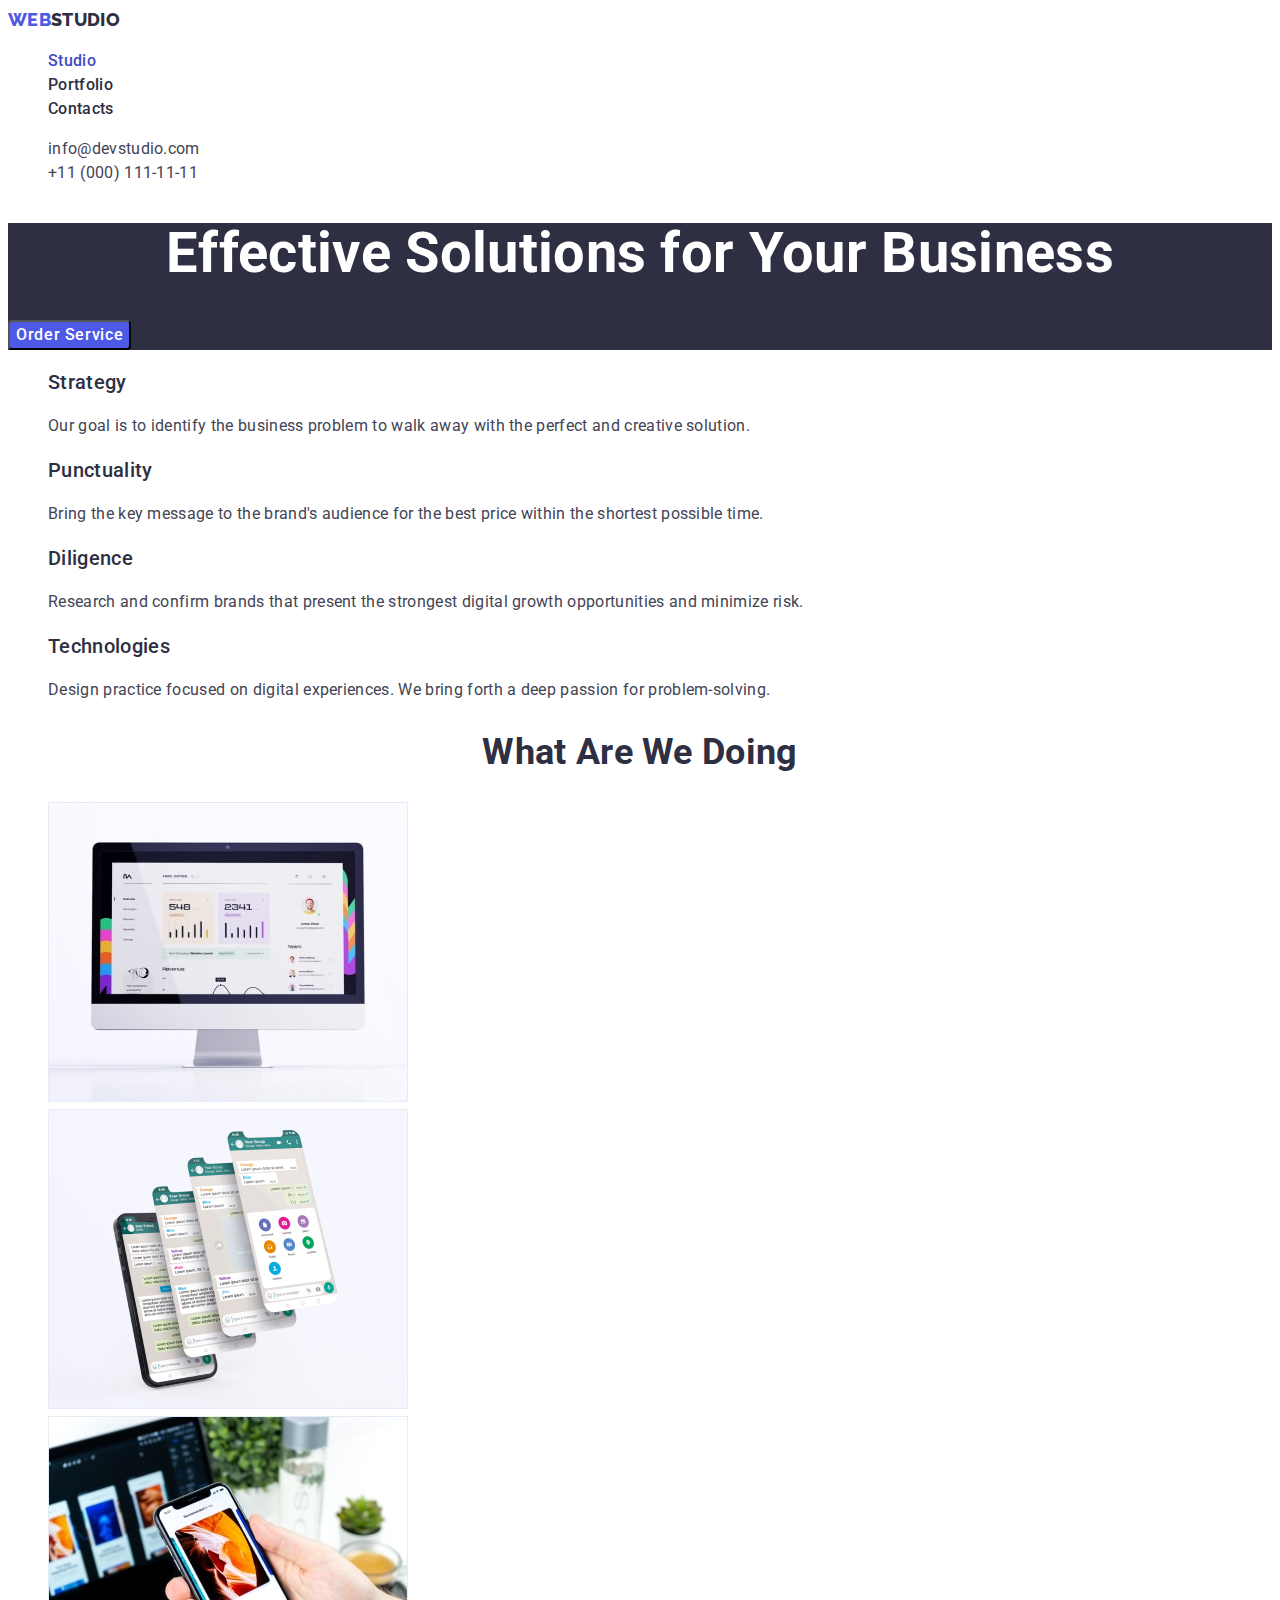
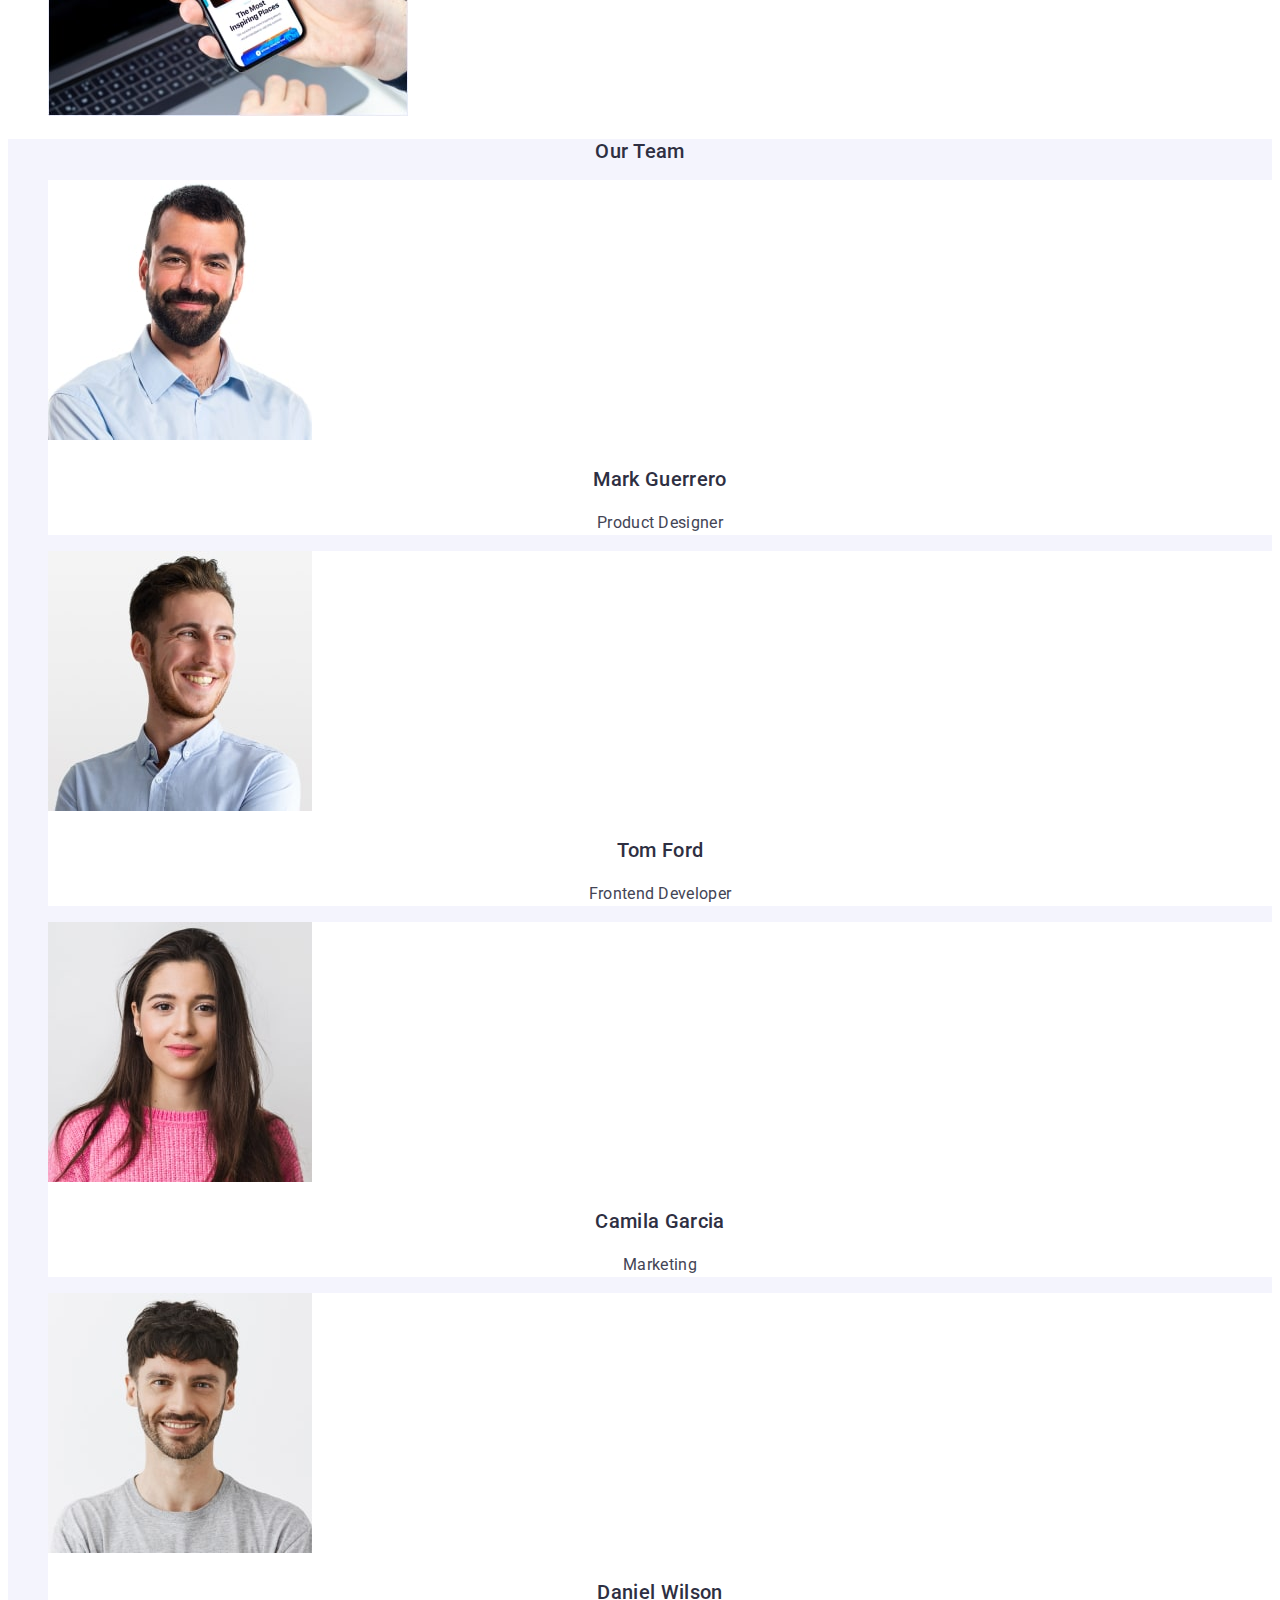
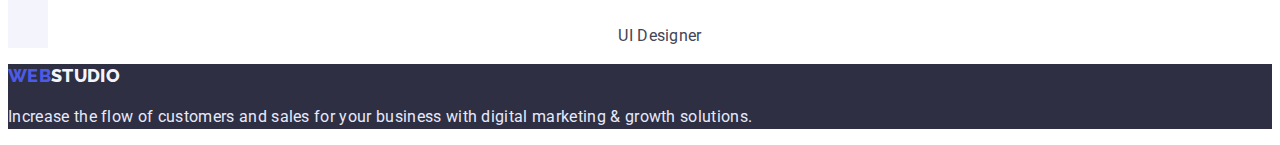
<file: index.html>
<!DOCTYPE html>
<html lang="en">
  <head>
    <meta charset="UTF-8" />
    <meta http-equiv="X-UA-Compatible" content="IE=edge" />
    <meta
      name="viewport"
      content="width=device-width, initial-scale=1.0"
    />
    <title>WEB STUDIO</title>
    <link
      rel="preconnect"
      href="https://fonts.googleapis.com"
    />
    <link
      rel="preconnect"
      href="https://fonts.gstatic.com"
      crossorigin
    />
    <link
      href="https://fonts.googleapis.com/css2?family=Raleway:wght@800&family=Roboto:wght@400;500;700;900&display=swap"
      rel="stylesheet"
    />
    <link rel="stylesheet" href="./styles/style.css" />
  </head>

  <body>
    <!-- Header -->

    <header class="page-header">
      <a class="logo-link link" href="./index.html"
        >WEB<span class="logo-clr">STUDIO</span></a
      >
      <nav class="menu">
        <ul class="menu-list list">
          <li class="menu-item">
            <a class="link menu-link current" href="./index.html"
              >Studio</a
            >
          </li>
          <li class="menu-item">
            <a
              class="link menu-link"
              href="./portfolio.html"
              >Portfolio</a
            >
          </li>
          <li class="menu-item">
            <a class="link menu-link" href="#">Contacts</a>
          </li>
        </ul>
      </nav>
      <address class="contacts">
        <ul class="contacts-list list">
          <li class="contacts-item">
            <a
              class="contacts-link link"
              href="mailto:info@devstudio.com"
              >info@devstudio.com</a
            >
          </li>
          <li class="contacts-item">
            <a
              class="contacts-link link"
              href="tel:+110001111111"
              >+11 (000) 111-11-11</a
            >
          </li>
        </ul>
      </address>
    </header>

    <main>
      <!-- Hero -->

      <section class="hero">
        <h1 class="hero-title">
          Effective Solutions for Your Business
        </h1>
        <button class="btn" type="button">
          Order Service
        </button>
      </section>

      <!-- Features -->

      <section class="features">
        <h2 class="visually-hidden">features</h2>
        <ul class="features-list list">
          <li class="features-item">
            <h3 class="features-title">Strategy</h3>
            <p class="features-text">
              Our goal is to identify the business problem
              to walk away with the perfect and creative
              solution.
            </p>
          </li>
          <li class="features-item">
            <h3 class="features-title">Punctuality</h3>
            <p class="features-text">
              Bring the key message to the brand's audience
              for the best price within the shortest
              possible time.
            </p>
          </li>
          <li class="features-item">
            <h3 class="features-title">Diligence</h3>
            <p class="features-text">
              Research and confirm brands that present the
              strongest digital growth opportunities and
              minimize risk.
            </p>
          </li>
          <li class="features-item">
            <h3 class="features-title">Technologies</h3>
            <p class="features-text">
              Design practice focused on digital
              experiences. We bring forth a deep passion for
              problem-solving.
            </p>
          </li>
        </ul>
      </section>

      <!-- What are we doing -->

      <section class="we-do">
        <h2 class="we-do-title title">What are we doing</h2>
        <ul class="we-do-list list">
          <li class="we-do-item">
            <img
              class="we-do-img"
              src="./images/img1.jpg"
              alt="monitor screen"
              width="360"
              height="300"
            />
          </li>
          <li class="we-do-item">
            <img
              class="we-do-img"
              src="./images/img2.jpg"
              alt="smartphone"
              width="360"
              height="300"
            />
          </li>
          <li class="we-do-item">
            <img
              class="we-do-img"
              src="./images/img3.jpg"
              alt="smartphone and laptop"
              width="360"
              height="300"
            />
          </li>
        </ul>
      </section>

      <!-- Team -->

      <section class="team">
        <h2 class="team-title title">Our Team</h2>
        <ul class="team-list list">
          <li class="team-item">
            <img
              class="team-img"
              src="./images/team1.jpg"
              alt="smiling man with a beard"
              width="264"
              height="260"
            />
            <h3 class="team-title">Mark Guerrero</h3>
            <p class="team-text">Product Designer</p>
          </li>
          <li class="team-item">
            <img
              class="team-img"
              src="./images/team2.jpg"
              alt="smiling man"
              width="264"
              height="260"
            />
            <h3 class="team-title">Tom Ford</h3>
            <p class="team-text">Frontend Developer</p>
          </li>
          <li class="team-item">
            <img
              class="team-img"
              src="./images/team3.jpg"
              alt="smiling woman"
              width="264"
              height="260"
            />
            <h3 class="team-title">Camila Garcia</h3>
            <p class="team-text">Marketing</p>
          </li>
          <li class="team-item">
            <img
              class="team-img"
              src="./images/team4.jpg"
              alt="smiling man in a t-shirt"
              width="264"
              height="260"
            />
            <h3 class="team-title">Daniel Wilson</h3>
            <p class="team-text">UI Designer</p>
          </li>
        </ul>
      </section>
    </main>

    <!-- Footer -->

    <footer class="page-footer">
      <a class="logo-link link" href="./index.html"
        >WEB<span class="ft-logo-clr">STUDIO</span></a
      >
      <p class="page-footer-text">
        Increase the flow of customers and sales for your
        business with digital marketing & growth solutions.
      </p>
    </footer>
  </body>
</html>
</file>
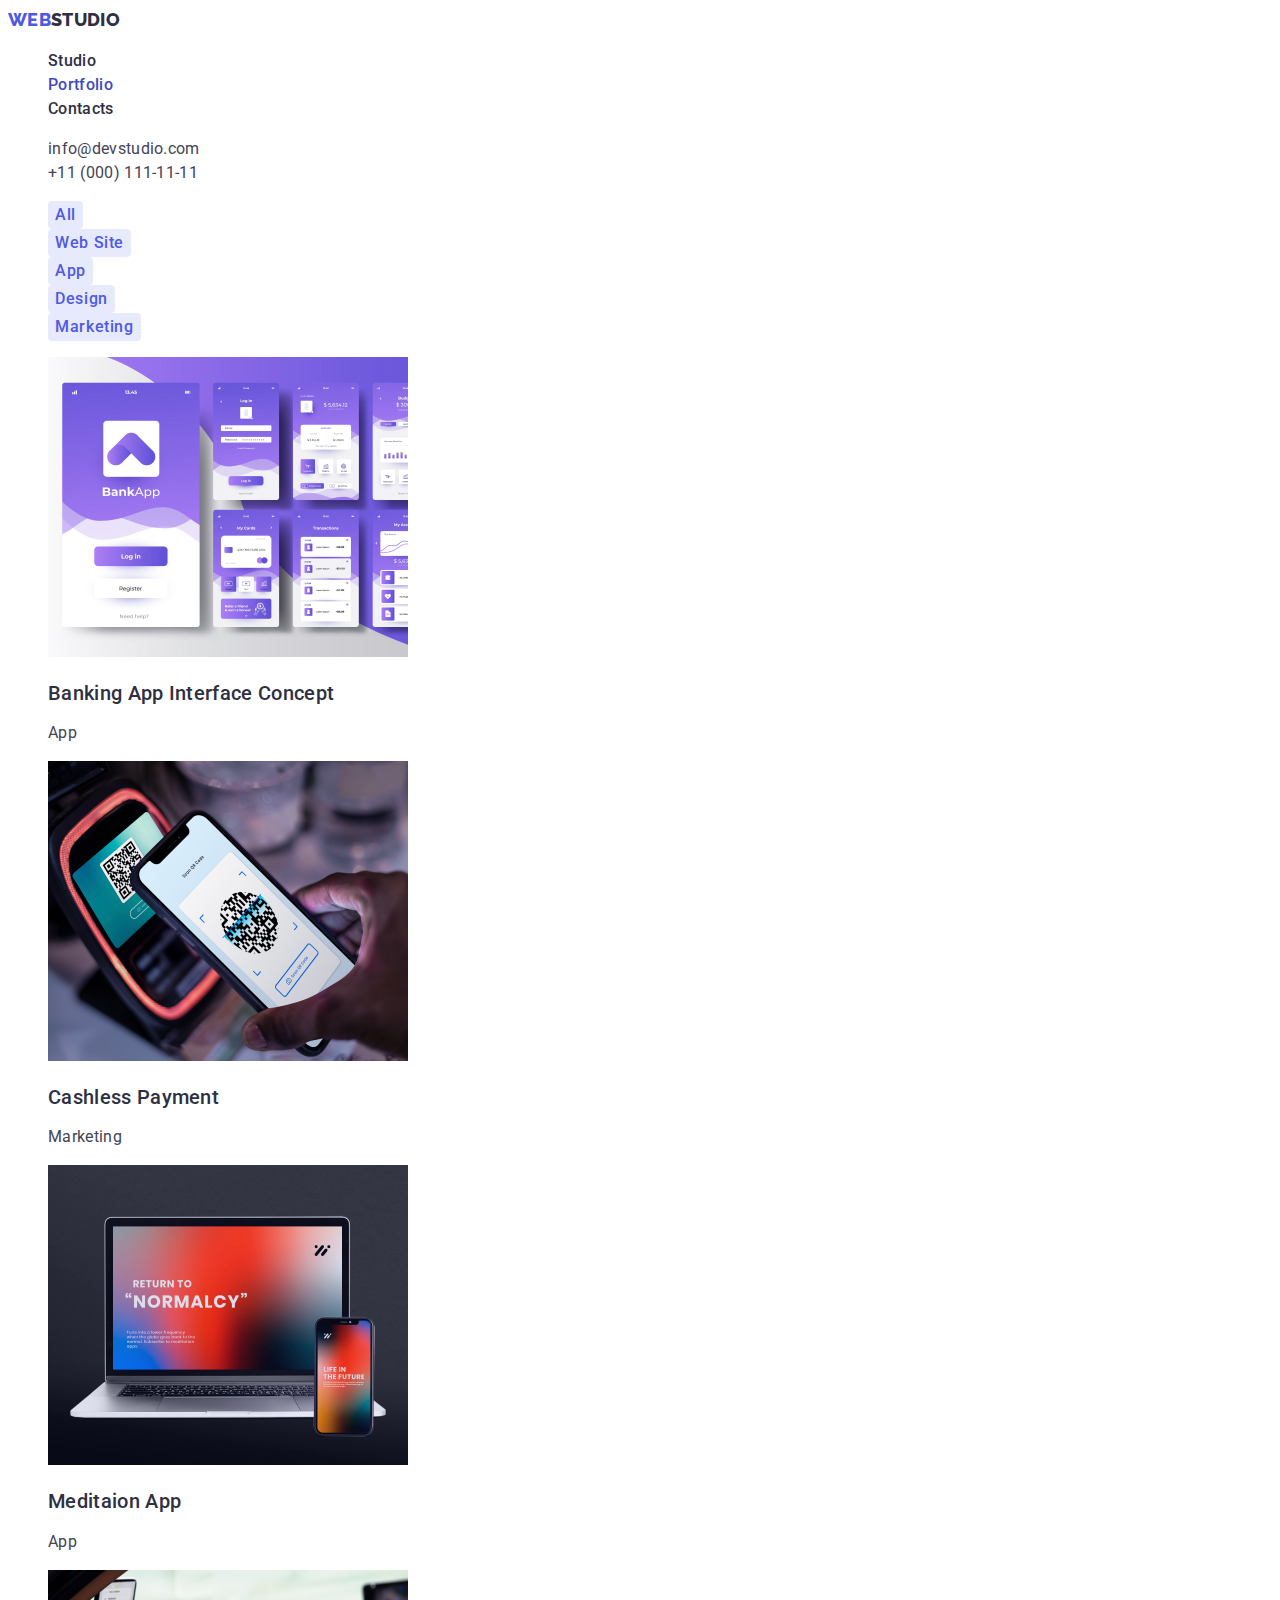
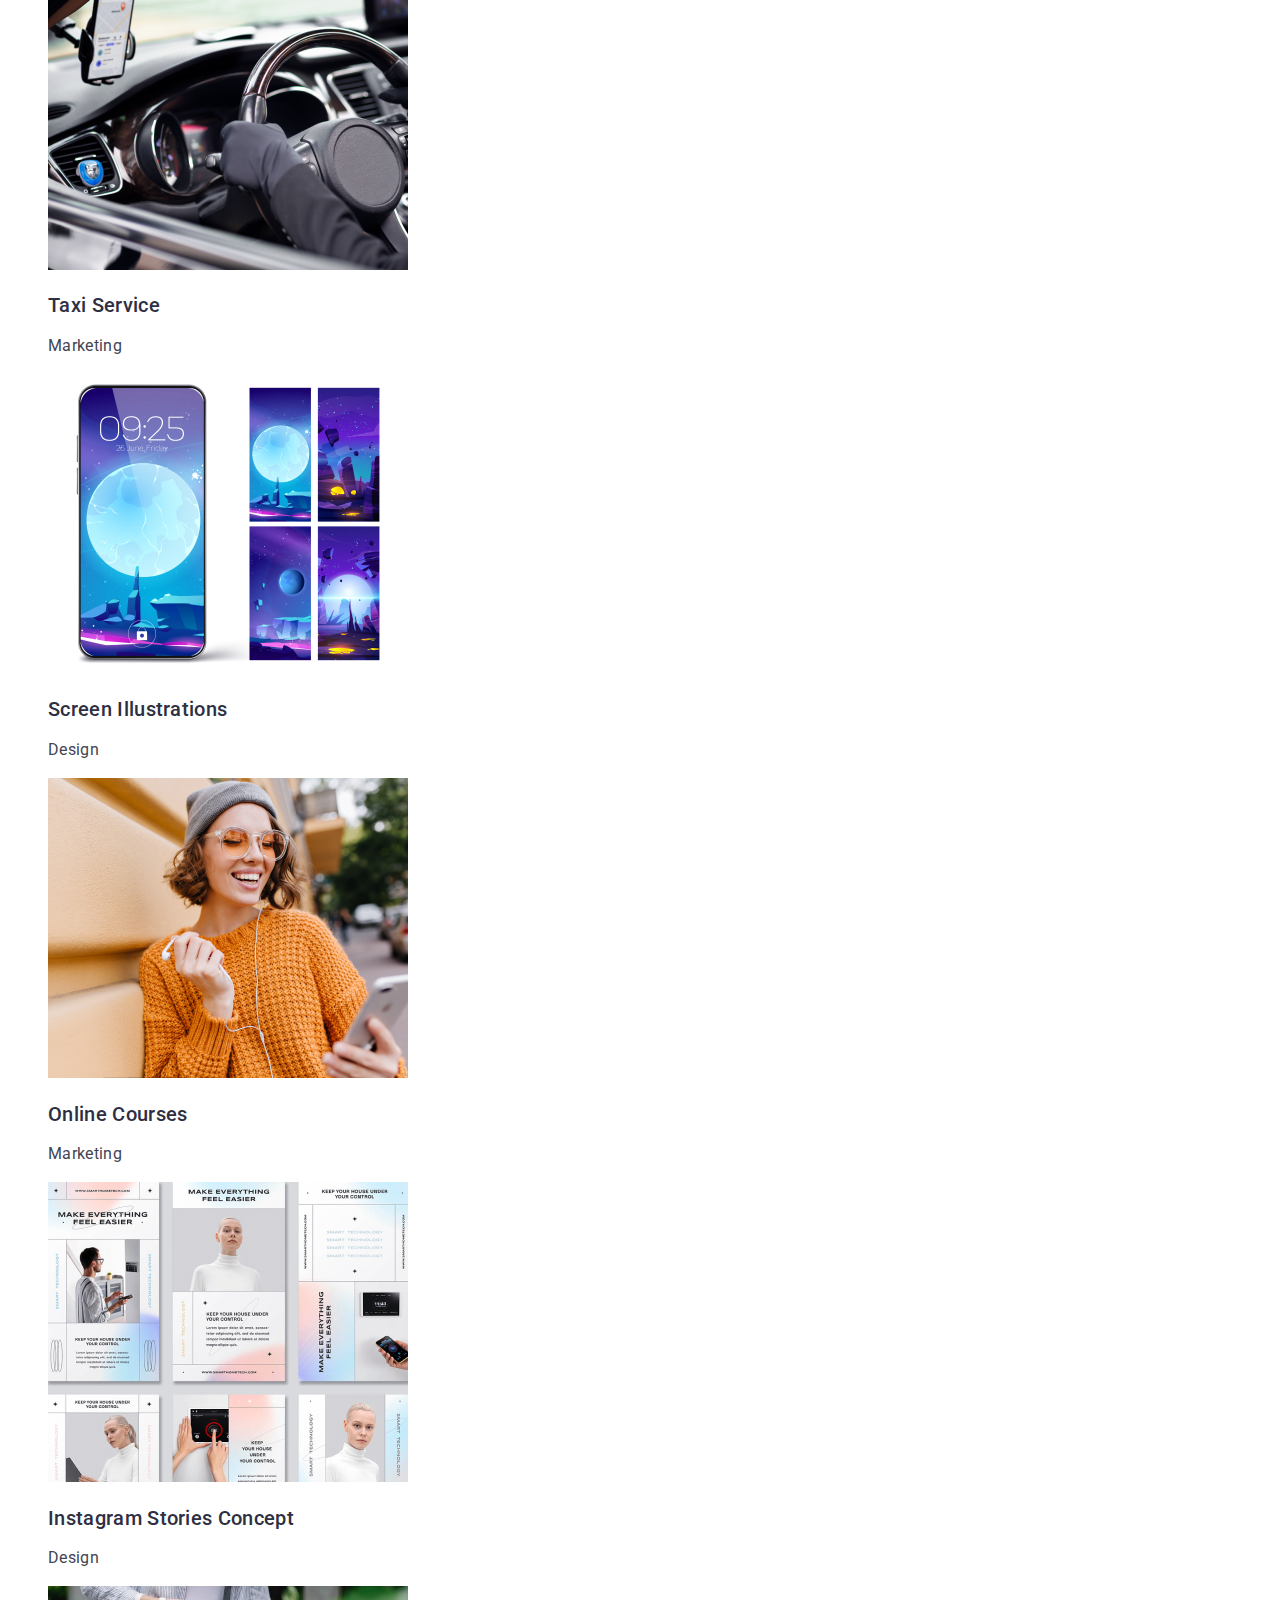
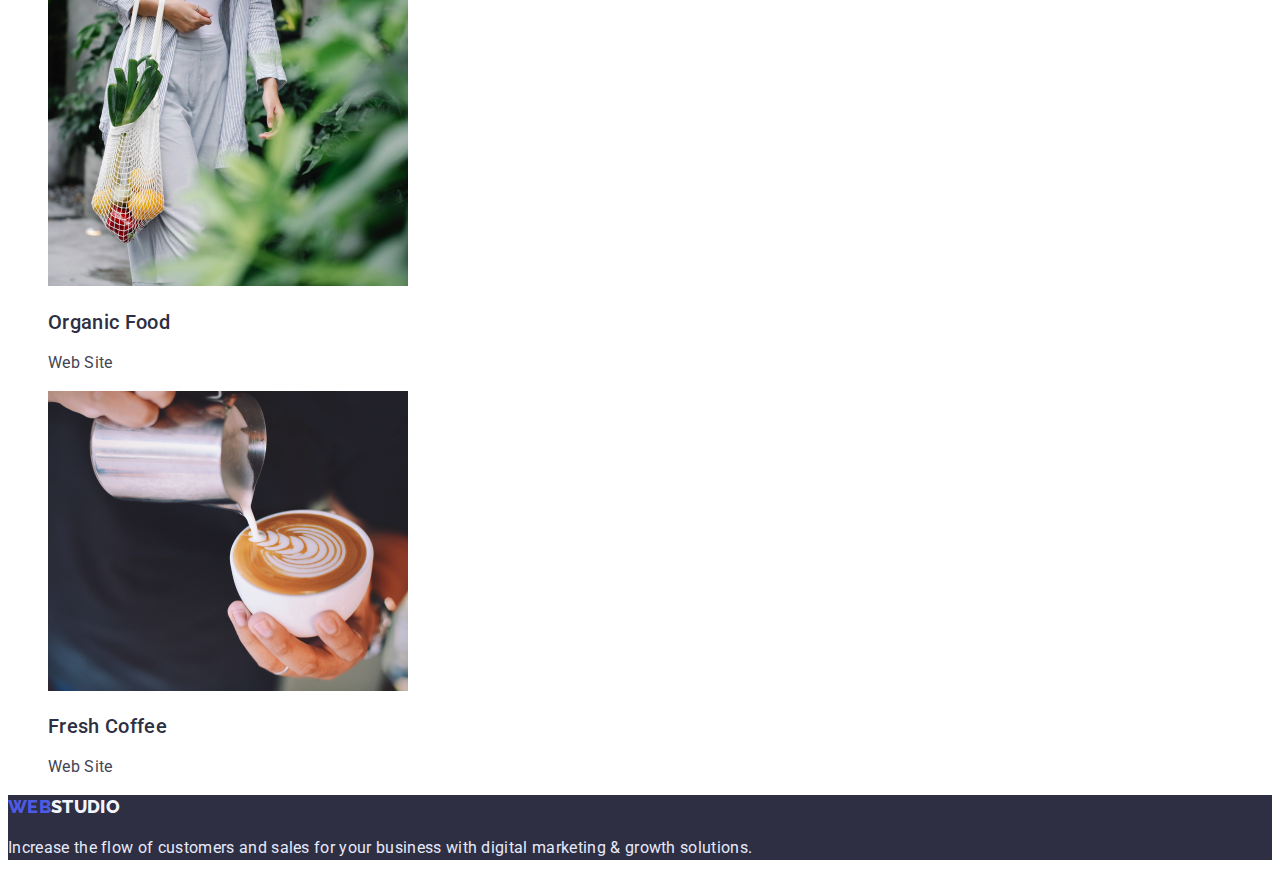
<file: portfolio.html>
<!DOCTYPE html>
<html lang="en">
  <head>
    <meta charset="UTF-8" />
    <meta http-equiv="X-UA-Compatible" content="IE=edge" />
    <meta
      name="viewport"
      content="width=device-width, initial-scale=1.0"
    />
    <title>WEB STUDIO</title>
    <link
      rel="preconnect"
      href="https://fonts.googleapis.com"
    />
    <link
      rel="preconnect"
      href="https://fonts.gstatic.com"
      crossorigin
    />
    <link
      href="https://fonts.googleapis.com/css2?family=Raleway:wght@800&family=Roboto:wght@400;500;700;900&display=swap"
      rel="stylesheet"
    />
    <link rel="stylesheet" href="./styles/style.css" />
  </head>

  <body>

    <!-- Header -->

    <header class="page-header">
      <a class="link logo-link" href="./index.html">WEB<span class="logo-clr">STUDIO</span></a>
      <nav class="menu">
        <ul class="menu-list list">
          <li class="menu-item"><a class="link menu-link" href="./index.html">Studio</a></li>
          <li class="menu-item"><a class="link menu-link current" href="./portfolio.html">Portfolio</a></li>
          <li class="menu-item"><a class="link menu-link" href="#">Contacts</a></li>
        </ul>
      </nav>
      <address class="contacts">
        <ul class="contacts-list list">
          <li class="contacts-item">
            <a class="contacts-link link" href="mailto:info@devstudio.com"
              >info@devstudio.com</a
            >
          </li>
          <li class="contacts-item">
            <a class="contacts-link link" href="tel:+110001111111"
              >+11 (000) 111-11-11</a
            >
          </li>
        </ul>
      </address>
    </header>


    <main>

      <section class="portfolio">
        <h1 class="visually-hidden">Portfolio</h1>
        <ul class="filter-list list">
          <li class="filter-item"><button class="port-btn btn" type="button">All</button></li>
          <li class="filter-item"><button class="port-btn btn" type="button">Web Site</button></li>
          <li class="filter-item"><button class="port-btn btn" type="button">App</button></li>
          <li class="filter-item"><button class="port-btn btn" type="button">Design</button></li>
          <li class="filter-item"><button class="port-btn btn" type="button">Marketing</button></li>
        </ul>
        <ul class="portfolio-list list">
          <li class="portfolio-item" >
            <img class="portfolio-img"
              src="./images/portfolio1.jpg"
              alt="bank app ui"
              width="360"
              height="300"
            />
            <h2 class="portfolio-title">Banking App Interface Concept</h2>
            <p class="portfolio-text">App</p>
          </li>
          <li class="portfolio-item" >
            <img class="portfolio-img"
              src="./images/portfolio2.jpg"
              alt="QR code reading"
              width="360"
              height="300"
            />
            <h2 class="portfolio-title">Cashless Payment</h2>
            <p class="portfolio-text">Marketing</p>
          </li>
          <li class="portfolio-item" >
            <img class="portfolio-img"
              src="./images/portfolio3.jpg"
              alt="smartphone and laptop"
              width="360"
              height="300"
            />
            <h2 class="portfolio-title">Meditaion App</h2>
            <p class="portfolio-text">App</p>
          </li>
          <li class="portfolio-item" >
            <img class="portfolio-img"
              src="./images/portfolio4.jpg"
              alt="car with smartphone"
              width="360"
              height="300"
            />
            <h2 class="portfolio-title">Taxi Service</h2>
            <p class="portfolio-text">Marketing</p>
          </li>
          <li class="portfolio-item" >
            <img class="portfolio-img"
              src="./images/portfolio5.jpg"
              alt="smartphone and wallpaper"
              width="360"
              height="300"
            />
            <h2 class="portfolio-title">Screen Illustrations</h2>
            <p class="portfolio-text">Design</p>
          </li>
          <li class="portfolio-item" >
            <img class="portfolio-img"
              src="./images/portfolio6.jpg"
              alt="girl with smartphone"
              width="360"
              height="300"
            />
            <h2 class="portfolio-title">Online Courses</h2>
            <p class="portfolio-text">Marketing</p>
          </li>
          <li class="portfolio-item" >
            <img class="portfolio-img"
              src="./images/portfolio7.jpg"
              alt="examples of instagram stories"
              width="360"
              height="300"
            />
            <h2 class="portfolio-title">Instagram Stories Concept</h2>
            <p class="portfolio-text">Design</p>
          </li>
          <li class="portfolio-item" >
            <img class="portfolio-img"
              src="./images/portfolio8.jpg"
              alt="girl with vegitables"
              width="360"
              height="300"
            />
            <h2 class="portfolio-title">Organic Food</h2>
            <p class="portfolio-text">Web Site</p>
          </li>
          <li class="portfolio-item" >
            <img class="portfolio-img"
              src="./images/portfolio9.jpg"
              alt="a cup of coffee"
              width="360"
              height="300"
            />
            <h2 class="portfolio-title">Fresh Coffee</h2>
            <p class="portfolio-text">Web Site</p>
          </li>
        </ul>
      </section>

    </main>
    
    <!-- Footer -->
    
    <footer class="page-footer">
      <a class="logo-link link" href="./index.html"
        >WEB<span class="ft-logo-clr">STUDIO</span></a
      >
      <p class="page-footer-text">
        Increase the flow of customers and sales for your
        business with digital marketing & growth solutions.
      </p>
    </footer>

  </body>
</html>
</file>
<file: styles/style.css>
:root {

    /* Fonts */

--prim-font:'Roboto', sans-serif;
--logo-font: 'Raleway', sans-serif;

    /* Text colors */

--prim-txt-color: #434455;
--light-txt-color: #FFFFFF;
--title-txt-color: #2e2f42;
--logo-head-color: #2e2f42;
--logo-foot-color: #F4F4FD;
--brand-color: #4D5AE5;
--footer-txt-color: #E7E9FC;
--hover-link-color:#404BBF;


/* BG colors */

--prim-bg-color: #ffffff;
--dark-bg-color: #2E2F42;
--light-bg-color: #F4F4FD;
--prim-btn-bg-color: #4D5AE5;
--sec-btn-bg-color: #E7E9FC;
--hover-btn-bg-color: #404BBF;

}
   

body {
font-family: var(--prim-font);
color: var(--prim-txt-color);
background-color: var(--prim-bg-color);
letter-spacing: 0.02em;
line-height: calc(24 / 16);
}

.visually-hidden {
    position: absolute;
    width: 1px;
    height: 1px;
    margin: -1px;
    border: 0;
    padding: 0;

    white-space: nowrap;
    clip-path: inset(100%);
    clip: rect(0 0 0 0);
    overflow: hidden;
}

.link {
    text-decoration: none;
}

.list {
    list-style: none;
}

.title {
    font-size: 36px;
    line-height: calc(40 / 36);
    text-align: center;
    text-transform: capitalize;
    color: var(--title-txt-color);
}

/* Header */


.logo-link {
    color: var(--brand-color);
    font-family: var(--logo-font);
    font-weight: 800;
    font-size: 18px;
    line-height: calc(24 / 18);
}

.logo-clr {
    color: var(--logo-head-color);
}

/* .menu {}
.menu-list {}
.list {}
.menu-item {}
.link {} */

.menu-link {
    font-weight: 500;
    color: var(--title-txt-color);
}

.menu-link:hover,
.menu-link:focus {
color: var(--hover-link-color);
}

.current {
    color: var(--hover-link-color);
}

/* .contacts {}
.contacts-list {}
.contacts-item {} */

.contacts-link {
    font-style: normal;
    color: inherit;
}

.contacts-link:hover,
.contacts-link:focus {
    color: var(--hover-link-color);
}


/* Main */

    /* Hero */

.hero {
    background-color: var(--dark-bg-color);
}

.hero-title {
    font-size: 56px;
    line-height: calc(60 / 56);
    text-align: center;
    color: var(--light-txt-color);
}

.btn {
    font-size: 16px;
    font-family: inherit;
    font-weight: 500;
    line-height: inherit;  
    /* line-height ніби працює, але не дуже розумію звідки воно наслідується, бо в ДЕВТУЛЗ в боді - перекреслене  */
    letter-spacing: 0.04em;
    color: var(--light-txt-color);
    background-color: var(--prim-btn-bg-color);
    cursor: pointer;
    border-radius: 4px;
}

.btn:hover,
.btn:focus {
    background-color: var(--hover-btn-bg-color);
}

    /*Features*/

/* .features {}
.features-list {}
.features-item {} */

.features-title {
    font-weight: 500;
    font-size: 20px;
    line-height: calc(24 / 20);
    color: var(--title-txt-color)
}

/* .features-text {} */


    /* What are we doing */

/* .we-do {}
.we-do-title {}
.we-do-list {}
.we-do-item {}
.we-do-img {} */

    /* Team */

.team {
    background: var(--light-bg-color)
}

.team-title {
    font-weight: 500;
    font-size: 20px;
    line-height: calc(24 / 20);
    text-align: center;
    color: var(--title-txt-color);
}

/* .team-list {
} */

.team-item {
    background-color: var(--prim-bg-color);
}
/* .team-img {}  */

.team-text {
    text-align: center;
}

    /* Footer */

.page-footer {
    background-color: var(--dark-bg-color);
}

.ft-logo-clr {
    color: var(--logo-foot-color);
}

.page-footer-text {
    color: var(--footer-txt-color)
}




/* Portfolio */


/* Main */

/* .portfolio {}

.filter-list {}

.filter-item {} */

.port-btn {
    color: var(--brand-color);
    background-color: var(--sec-btn-bg-color);
    border: 1px solid #E7E9FC;
    border-radius: 4px;
}

.port-btn:hover,
.port-btn:focus {
    color: var(--light-txt-color);
}


/* .portfolio-list {}
.portfolio-item {}
.portfolio-img {} */

.portfolio-title {
    font-weight: 500;
    font-size: 20px;
    line-height: calc(24 / 20);
    color: var(--title-txt-color)
    
}

/* .portfolio-text {} */
</file>
